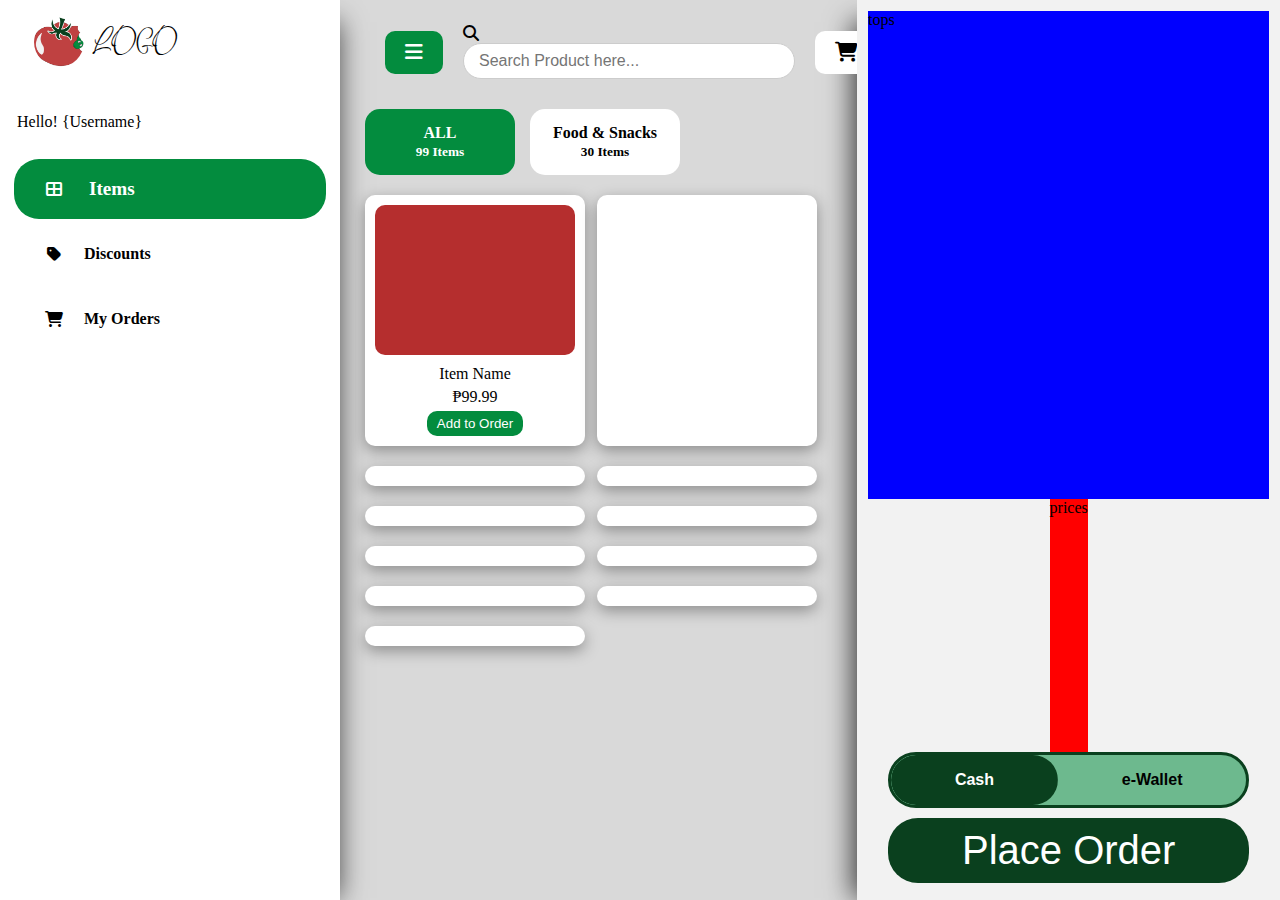
<file: index.html>
<!DOCTYPE html>
<html lang="en">
    <head>
        <meta charset="UTF-8">
        <meta name="viewport" content="width=device-width, initial-scale=1.0">
        <title>Home</title>
        <link rel="stylesheet" href="style/index.css">
        <link rel="stylesheet" href="https://cdnjs.cloudflare.com/ajax/libs/font-awesome/6.5.1/css/all.min.css">
        <script src="script/index.js" defer></script>
    </head>
    <body>
        <div class="body_container">
            <div class="side-bar"><!--Side bar for tabs-->
                <div class="logo-container">
                    <div class="logo-icon"></div>
                    <div class="logo-label">LOGO</div> 
                </div>
                <div class="username-container">
                        Hello! {Username}
                </div>
                <div class="tab-container">
                    <div class="tab active" data-target="items-content">
                        <div class="tab-icon">
                            <i class="fas fa-th-large"></i> 
                        </div>
                        <div class="tab-label">Items</div>
                    </div>
                    <div class="tab" data-target="discounts-content">
                        <div class="tab-icon"><i class="fas fa-tag"></i></div>
                        <div class="tab-label">Discounts</div>
                    </div>
                    <div class="tab" data-target="orders-content">
                        <div class="tab-icon"><i class="fas fa-shopping-cart"></i></div>
                        <div class="tab-label">My Orders</div>
                    </div>
                </div>
                <div class="side-bar"></div>
            </div>
            <div class="center-bar"><!--Main bar for for stuffs-->
                <div class="content-container active" id="items-content"><!--Items content-->
                    <div class="center-bar-header">
                        <div class="category-toggle active" onclick="toggleCategory()">
                            <i class="fas fa-bars"></i>
                        </div>
                        <div class="search-bar-container">
                            <i class="fas fa-search"></i>
                            <input type="text" placeholder="Search Product here...">
                        </div>
                        <div class="cart_toggle" onclick="toggleCart()">
                            <i class="fas fa-shopping-cart"></i>
                        </div>
                    </div>
                    <div class="center-bar-category-container active">
                        <div class="category-items-labels">
                            <div class="category active">ALL<br><small>99 Items</small></div>
                            <div class="category">Food & Snacks<br><small>30 Items</small></div>
                        </div>
                    </div>
                    <div class="center-bar-body-main-container">
                        <div class="item-card"><!--Item card can be multiplied-->
                            <div class="item-image"></div><!--Item image-->
                            <div class="item-details"><!--Items Details and action here-->
                                <div class="item-name">Item Name</div>
                                <div class="item-price">₱99.99</div>
                                <div class="div_button-container">
                                    <button class="add-to-order">Add to Order</button>
                                </div>
                            </div>
                        </div>
                        <script>
                            const centerBarBodyMainContainer = document.querySelector('.center-bar-body-main-container');
                            for (let i = 0; i < 10; i++) {
                                const itemCard = document.createElement('div');
                                itemCard.className = 'item-card';
                                centerBarBodyMainContainer.appendChild(itemCard);
                            }
                        </script>
                    </div>
                </div>
                <div class="content-container" id="discounts-content"><!--Discounts content-->
                    discount
                </div>
                <div class="content-container" id="orders-content"><!--My Orders content-->
                    my orders
                </div>
            </div>
            <div class="cart-bar active"><!--Side bar for Cart-->
                <div class="add-cart-container">
                    <div class="cart-top">tops</div>
                    <div class="cart-down">
                        <div class="total_container">
                            prices
                        </div>
                        <div class="payment_container">
                            <div class="box-toggle" onclick="togglePayment()">
                                <div class="cash-box active">
                                    Cash
                                </div>
                                <div class="ewallet-box">
                                    e-Wallet
                                </div>
                            </div>
                        </div>
                        <div class="order_container">
                            <button type="submit" class="order-button">Place Order</button>
                        </div>
                    </div>
                </div>
            </div> 
        </div>
    </body>
</html>
</file>
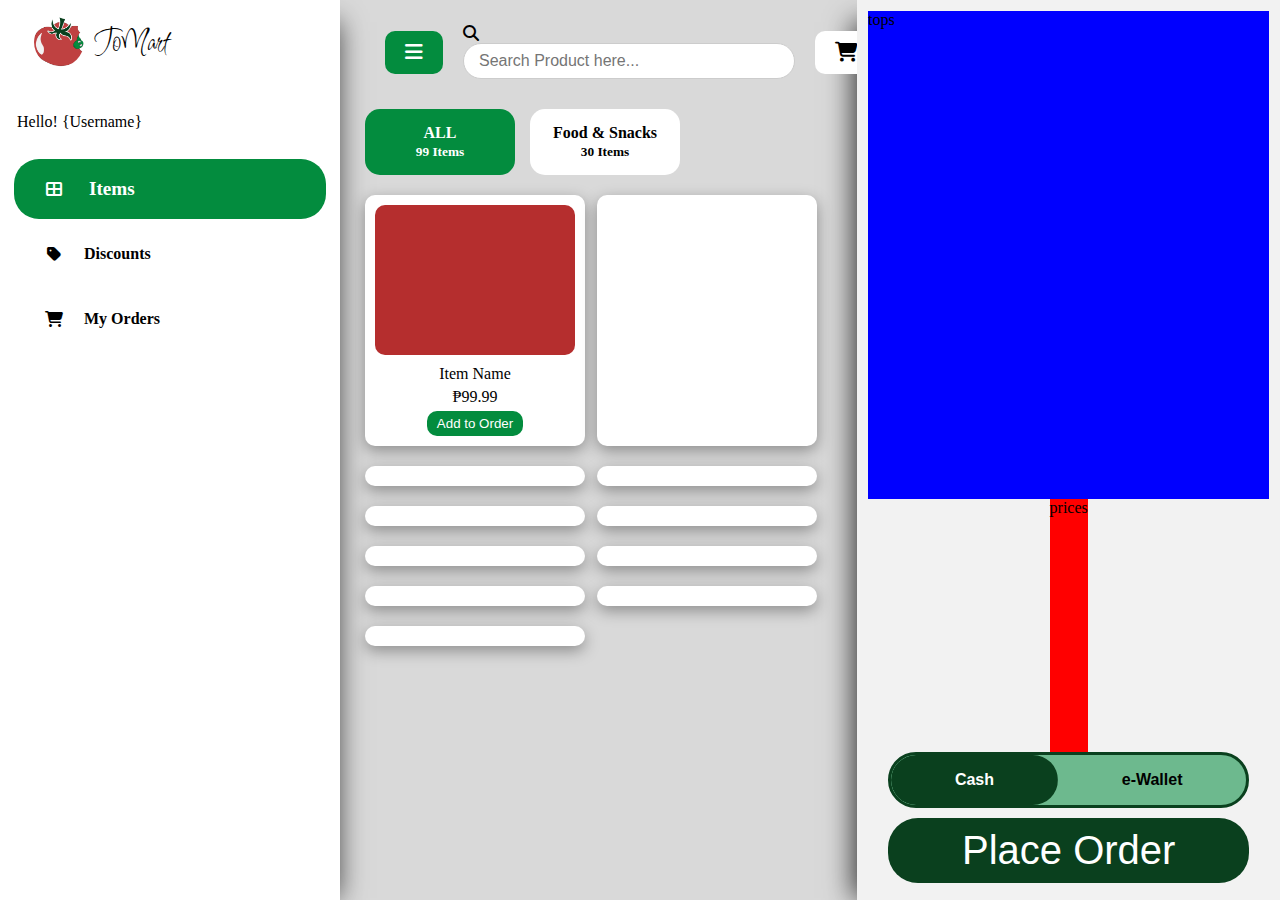
<file: html/index.html>
<!DOCTYPE html>
<html lang="en">
    <head>
        <meta charset="UTF-8">
        <meta name="viewport" content="width=device-width, initial-scale=1.0">
        <title>ToMart</title>
        <link rel="icon" href="../style/ToMart_Logo.png" type="image/x-icon">
        <link rel="stylesheet" href="../style/index.css">
        <link rel="stylesheet" href="https://cdnjs.cloudflare.com/ajax/libs/font-awesome/6.5.1/css/all.min.css">
        <script src="../script/index.js" defer></script>
    </head>
    <body>
        <div class="body_container">
            <div class="side-bar"><!--Side bar for tabs-->
                <div class="logo-container">
                    <div class="logo-icon"></div>
                    <div class="logo-label">ToMart</div> 
                </div>
                <div class="username-container">
                        Hello! {Username}
                </div>
                <div class="tab-container">
                    <div class="tab active" data-target="items-content">
                        <div class="tab-icon">
                            <i class="fas fa-th-large"></i> 
                        </div>
                        <div class="tab-label">Items</div>
                    </div>
                    <div class="tab" data-target="discounts-content">
                        <div class="tab-icon"><i class="fas fa-tag"></i></div>
                        <div class="tab-label">Discounts</div>
                    </div>
                    <div class="tab" data-target="orders-content">
                        <div class="tab-icon"><i class="fas fa-shopping-cart"></i></div>
                        <div class="tab-label">My Orders</div>
                    </div>
                </div>
                <div class="side-bar"></div>
            </div>
            <div class="center-bar"><!--Main bar for for stuffs-->
                <div class="content-container active" id="items-content"><!--Items content-->
                    <div class="center-bar-header">
                        <div class="category-toggle active" onclick="toggleCategory()">
                            <i class="fas fa-bars"></i>
                        </div>
                        <div class="search-bar-container">
                            <i class="fas fa-search"></i>
                            <input type="text" placeholder="Search Product here...">
                        </div>
                        <div class="cart_toggle" onclick="toggleCart()">
                            <i class="fas fa-shopping-cart"></i>
                        </div>
                    </div>
                    <div class="center-bar-category-container active">
                        <div class="category-items-labels">
                            <div class="category active">ALL<br><small>99 Items</small></div>
                            <div class="category">Food & Snacks<br><small>30 Items</small></div>
                        </div>
                    </div>
                    <div class="center-bar-body-main-container">
                        <div class="item-card"><!--Item card can be multiplied-->
                            <div class="item-image"></div><!--Item image-->
                            <div class="item-details"><!--Items Details and action here-->
                                <div class="item-name">Item Name</div>
                                <div class="item-price">₱99.99</div>
                                <div class="div_button-container">
                                    <button class="add-to-order">Add to Order</button>
                                </div>
                            </div>
                        </div>
                        <script>
                            const centerBarBodyMainContainer = document.querySelector('.center-bar-body-main-container');
                            for (let i = 0; i < 10; i++) {
                                const itemCard = document.createElement('div');
                                itemCard.className = 'item-card';
                                centerBarBodyMainContainer.appendChild(itemCard);
                            }
                        </script>
                    </div>
                </div>
                <div class="content-container" id="discounts-content"><!--Discounts content-->
                    discount
                </div>
                <div class="content-container" id="orders-content"><!--My Orders content-->
                    my orders
                </div>
            </div>
            <div class="cart-bar active"><!--Side bar for Cart-->
                <div class="add-cart-container">
                    <div class="cart-top">tops</div>
                    <div class="cart-down">
                        <div class="total_container">
                            prices
                        </div>
                        <div class="payment_container">
                            <div class="box-toggle" onclick="togglePayment()">
                                <div class="cash-box active">
                                    Cash
                                </div>
                                <div class="ewallet-box">
                                    e-Wallet
                                </div>
                            </div>
                        </div>
                        <div class="order_container">
                            <button type="submit" class="order-button">Place Order</button>
                        </div>
                    </div>
                </div>
            </div> 
        </div>
    </body>
</html>
</file>
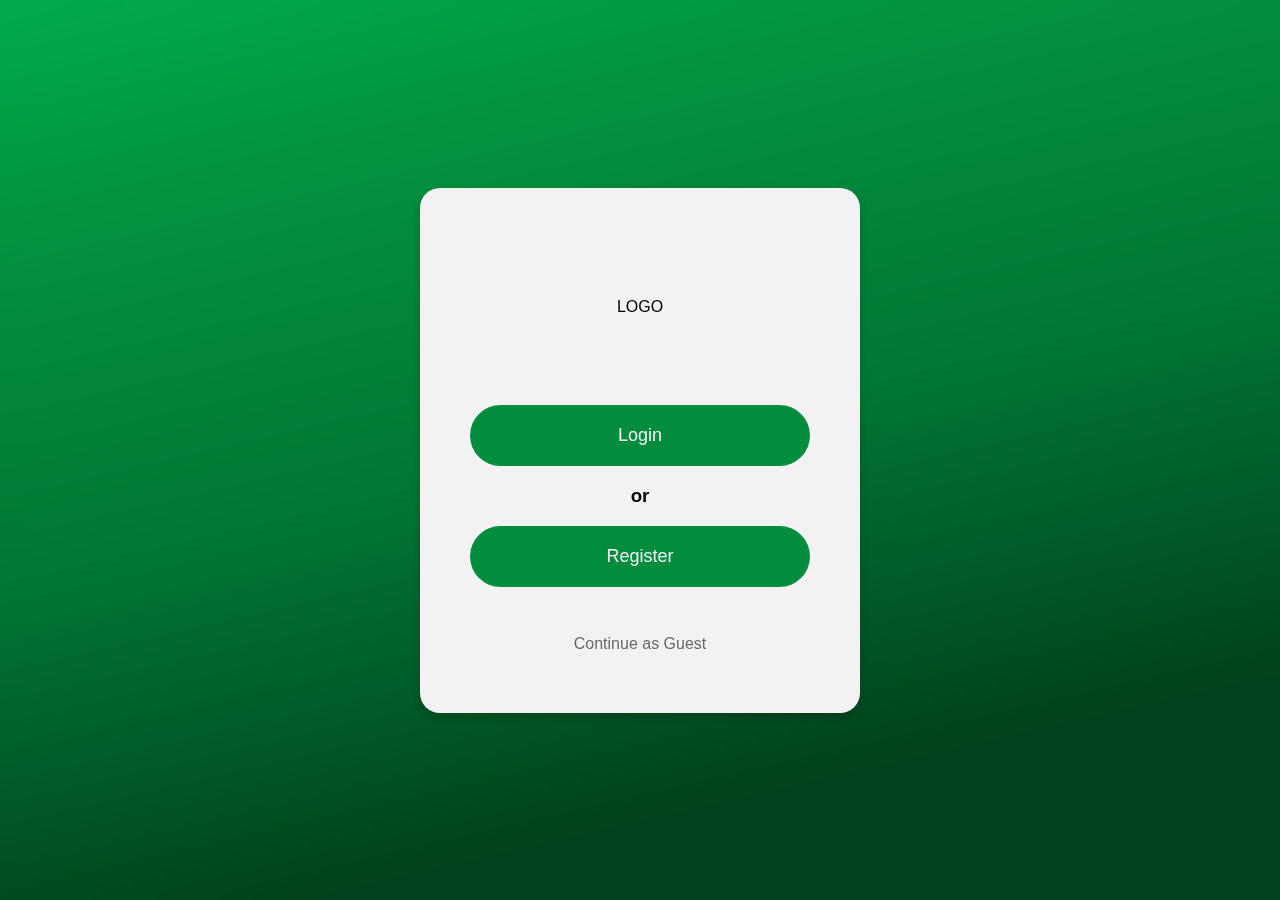
<file: login.html>
<!DOCTYPE html>
<html lang="en">
<head>
    <meta charset="UTF-8">
    <meta name="viewport" content="width=device-width, initial-scale=1.0">
    <title>ACCESS PORTAL</title>
    <link rel="stylesheet" href="style/portal.css">
    
    <link rel="stylesheet" href="https://cdnjs.cloudflare.com/ajax/libs/font-awesome/6.5.1/css/all.min.css">
    <script src="script/portal.js" defer></script>
</head>
<body>
    <div class="main_container">
        <div class="choice_container active_show">
            <div class="box">
                <div class="logo">
                    LOGO
                </div>
                <div class="choice">
                    <div class="choice_item" id="login_choice" onclick="toggleChoice('login')">Login</div>
                    <h3 style="user-select: none;">or</h3>
                    <div class="choice_item" id="register_choice" onclick="toggleChoice('register')">Register</div>
                </div>
                <a href="index.html" class="home_button">Continue as Guest</a>
            </div>
        </div>
        <div class="login_container">
            <div class="box">
                <div class="text_box">
                    <span class="label">Welcome</span>
                    <span class="sublabel">Login to your create account</span>
                </div>
                <div class="input_box">
                    <div class="input_field">
                        <label for="username"><i class="fas fa-user"></i></label>
                        <input type="text" id="username" placeholder="Enter your username" required>
                    </div>
                    <div class="input_field">
                        <label for="password"><i class="fas fa-lock"></i></label>
                        <input type="password" id="password" placeholder="Enter your password" required>
                    </div>
                    <button type="submit" class="choice_item submit_button" onclick="Checkstatus()">Login</button>
                </div>
                <div class="back_button" onclick="toggleChoice('choice')">Back</div>
            </div>
        </div>
        <div class="register_container">    
            <div class="box">
                <div class="text_box">
                    <span class="label">Welcome</span>
                    <span class="sublabel">Create your account</span>
                </div>
                <div class="input_box">
                    <div class="input_field">
                        <label for="username"><i class="fas fa-user"></i></label>
                        <input type="text" id="username" placeholder="Enter your username" required>
                    </div>
                    <div class="input_field">
                        <label for="email"><i class="fas fa-envelope"></i></label>
                        <input type="email" id="email" placeholder="Enter your email" required>
                    </div>
                    <div class="input_field">
                        <label for="password"><i class="fas fa-lock"></i></label>
                        <input type="password" id="password" placeholder="Enter your password" required>
                    </div>
                    <div class="input_field">
                        <label for="confirm_password"><i class="fas fa-lock"></i></label>
                        <input type="password" id="confirm_password" placeholder="Confirm your password" required>
                    </div>
                    <button type="submit" class="choice_item submit_button" onclick="Checkstatus()">Register</button>
                </div>
                <div class="back_button" onclick="toggleChoice('choice')">Back</div>
            </div>
        </div>
        <div class="status_container">
            <div class="box">
                <div class="text_box">
                    <span class="sublabel">NOTICE</span>
                    <div class="label_status">
                        <p>Button is pressed here</p>
                    </div>
                </div>
                <div class="back_button" onclick="Checkstatus()">Close Notice</div>
            </div>
        </div>
    </div>
</body>
</html>
</file>
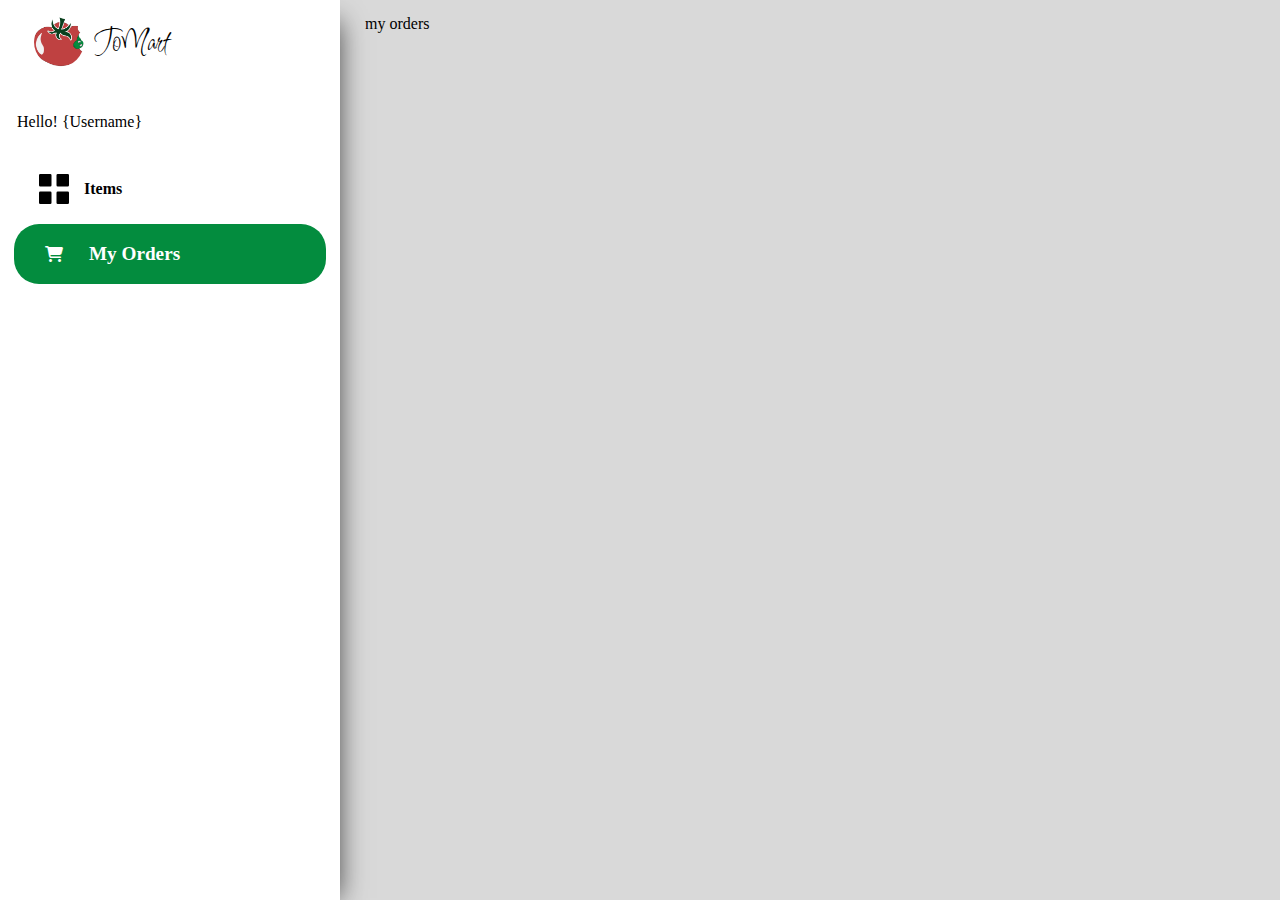
<file: html/account.html>
<!DOCTYPE html>
<html lang="en">
    <head>
        <meta charset="UTF-8">
        <meta name="viewport" content="width=device-width, initial-scale=1.0">
        <title>ToMart</title>
        <link rel="icon" href="../style/ToMart_Logo.png" type="image/x-icon">
        <link rel="stylesheet" href="../style/index.css">
        <link rel="stylesheet" href="https://cdnjs.cloudflare.com/ajax/libs/font-awesome/6.5.1/css/all.min.css">
        <script src="../script/ver2.js" defer></script>
    </head>
    <body>
        <div class="body_container">
            <div class="side-bar"><!--Side bar for tabs-->
                <div class="logo-container">
                    <div class="logo-icon"></div>
                    <div class="logo-label">ToMart</div> 
                </div>
                <div class="username-container">
                        Hello! {Username}
                </div>
                <div class="tab-container">
                    <div class="items-tab tab" onclick="toggleMenu('items')">
                        <div class="tab-icon">
                            <svg xmlns="http://www.w3.org/2000/svg" viewBox="0 0 1024 1024"><path fill="currentColor" d="M160 448a32 32 0 0 1-32-32V160.064a32 32 0 0 1 32-32h256a32 32 0 0 1 32 32V416a32 32 0 0 1-32 32zm448 0a32 32 0 0 1-32-32V160.064a32 32 0 0 1 32-32h255.936a32 32 0 0 1 32 32V416a32 32 0 0 1-32 32zM160 896a32 32 0 0 1-32-32V608a32 32 0 0 1 32-32h256a32 32 0 0 1 32 32v256a32 32 0 0 1-32 32zm448 0a32 32 0 0 1-32-32V608a32 32 0 0 1 32-32h255.936a32 32 0 0 1 32 32v256a32 32 0 0 1-32 32z"/></svg>
                        </div>
                        <div class="tab-label">Items</div>
                    </div>
                    <div class="order-tab tab active">
                        <div class="tab-icon"><i class="fas fa-shopping-cart"></i></div>
                        <div class="tab-label">My Orders</div>
                    </div>
                </div>
            </div>
            <div class="center-bar"><!--Main bar for for stuffs-->
                <div class="content-container active order-container"><!--My Orders content-->
                    my orders
                </div>
            </div>
        </div> 
    </body>
</html>
</file>
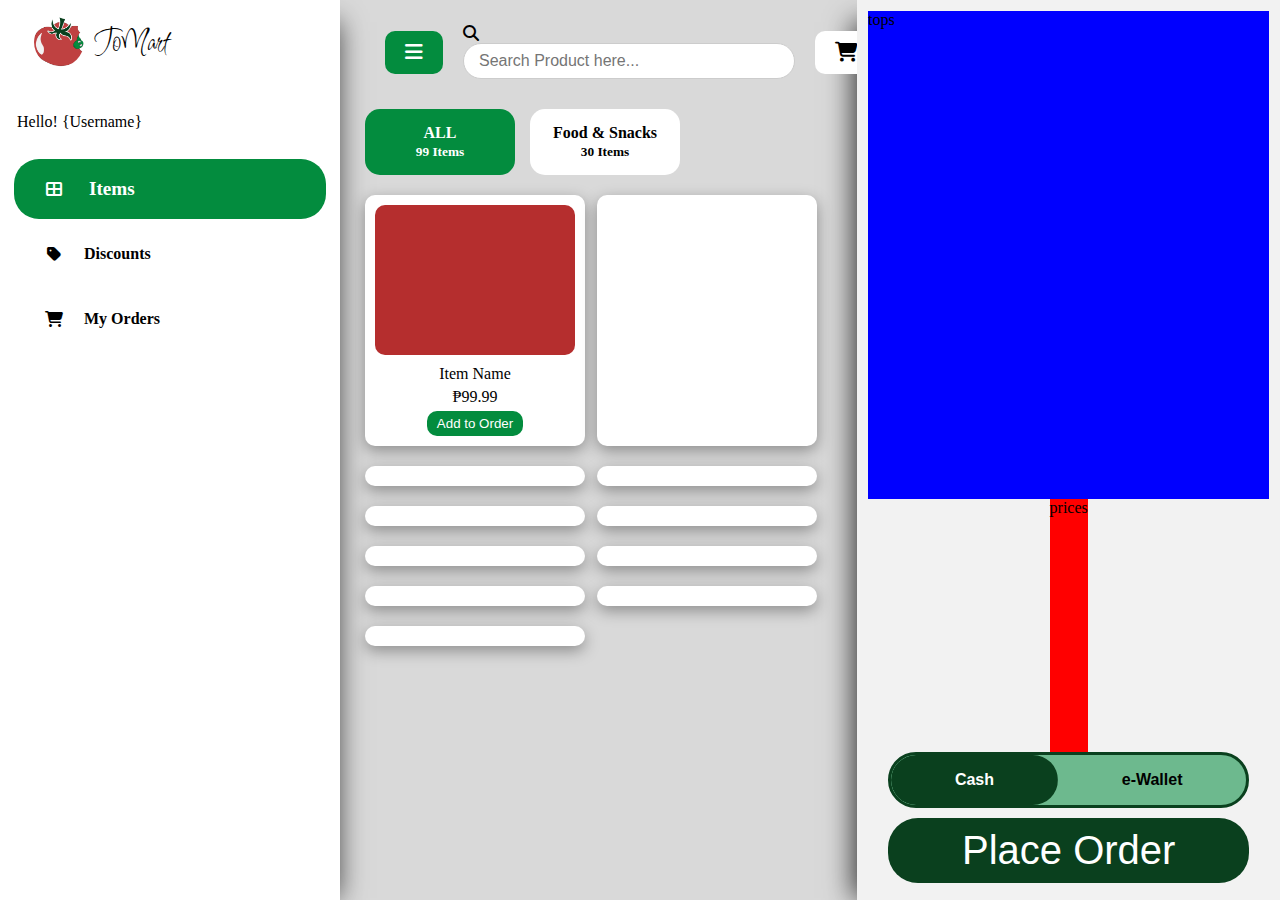
<file: html/admin.html>
<!DOCTYPE html>
<html lang="en">
    <head>
        <meta charset="UTF-8">
        <meta name="viewport" content="width=device-width, initial-scale=1.0">
        <title>ToMart</title>
        <link rel="icon" href="../style/ToMart_Logo.png" type="image/x-icon">
        <link rel="stylesheet" href="../style/index.css">
        <link rel="stylesheet" href="https://cdnjs.cloudflare.com/ajax/libs/font-awesome/6.5.1/css/all.min.css">
        <script src="../script/index.js" defer></script>
    </head>
    <body>
        <div class="body_container">
            <div class="side-bar"><!--Side bar for tabs-->
                <div class="logo-container">
                    <div class="logo-icon"></div>
                    <div class="logo-label">ToMart</div> 
                </div>
                <div class="username-container">
                        Hello! {Username}
                </div>
                <div class="tab-container">
                    <div class="tab active" data-target="items-content">
                        <div class="tab-icon">
                            <i class="fas fa-th-large"></i> 
                        </div>
                        <div class="tab-label">Items</div>
                    </div>
                    <div class="tab" data-target="discounts-content">
                        <div class="tab-icon">
                            <i class="fas fa-tag"></i>
                        </div>
                        <div class="tab-label">Discounts</div>
                    </div>
                    <div class="tab" data-target="orders-content">
                        <div class="tab-icon"><i class="fas fa-shopping-cart"></i></div>
                        <div class="tab-label">My Orders</div>
                    </div>
                </div>
                <div class="side-bar"></div>
            </div>
            <div class="center-bar"><!--Main bar for for stuffs-->
                <div class="content-container active" id="items-content"><!--Items content-->
                    <div class="center-bar-header">
                        <div class="category-toggle active" onclick="toggleCategory()">
                            <i class="fas fa-bars"></i>
                        </div>
                        <div class="search-bar-container">
                            <i class="fas fa-search"></i>
                            <input type="text" placeholder="Search Product here...">
                        </div>
                        <div class="cart_toggle" onclick="toggleCart()">
                            <i class="fas fa-shopping-cart"></i>
                        </div>
                    </div>
                    <div class="center-bar-category-container active">
                        <div class="category-items-labels">
                            <div class="category active">ALL<br><small>99 Items</small></div>
                            <div class="category">Food & Snacks<br><small>30 Items</small></div>
                        </div>
                    </div>
                    <div class="center-bar-body-main-container">
                        <div class="item-card"><!--Item card can be multiplied-->
                            <div class="item-image"></div><!--Item image-->
                            <div class="item-details"><!--Items Details and action here-->
                                <div class="item-name">Item Name</div>
                                <div class="item-price">₱99.99</div>
                                <div class="div_button-container">
                                    <button class="add-to-order">Add to Order</button>
                                </div>
                            </div>
                        </div>
                        <script>
                            const centerBarBodyMainContainer = document.querySelector('.center-bar-body-main-container');
                            for (let i = 0; i < 10; i++) {
                                const itemCard = document.createElement('div');
                                itemCard.className = 'item-card';
                                centerBarBodyMainContainer.appendChild(itemCard);
                            }
                        </script>
                    </div>
                </div>
                <div class="content-container" id="discounts-content"><!--Discounts content-->
                    discount
                </div>
                <div class="content-container" id="orders-content"><!--My Orders content-->
                    my orders
                </div>
            </div>
            <div class="cart-bar active"><!--Side bar for Cart-->
                <div class="add-cart-container">
                    <div class="cart-top">tops</div>
                    <div class="cart-down">
                        <div class="total_container">
                            prices
                        </div>
                        <div class="payment_container">
                            <div class="box-toggle" onclick="togglePayment()">
                                <div class="cash-box active">
                                    Cash
                                </div>
                                <div class="ewallet-box">
                                    e-Wallet
                                </div>
                            </div>
                        </div>
                        <div class="order_container">
                            <button type="submit" class="order-button">Place Order</button>
                        </div>
                    </div>
                </div>
            </div> 
        </div> 
        <script>
            // Save active tab to localStorage
            const tabs = document.querySelectorAll('.tab');
            tabs.forEach(tab => {
                tab.addEventListener('click', () => {
                    const target = tab.getAttribute('data-target');
                    localStorage.setItem('activeTab', target);
                });
            });

            // Restore active tab on page load
            document.addEventListener('DOMContentLoaded', () => {
                const activeTab = localStorage.getItem('activeTab') || 'items-content';
                tabs.forEach(tab => {
                    const target = tab.getAttribute('data-target');
                    const content = document.getElementById(target);
                    if (target === activeTab) {
                        tab.classList.add('active');
                        content.classList.add('active');
                    } else {
                        tab.classList.remove('active');
                        content.classList.remove('active');
                    }
                });
            });
        </script>
    </body>
</html>
</file>
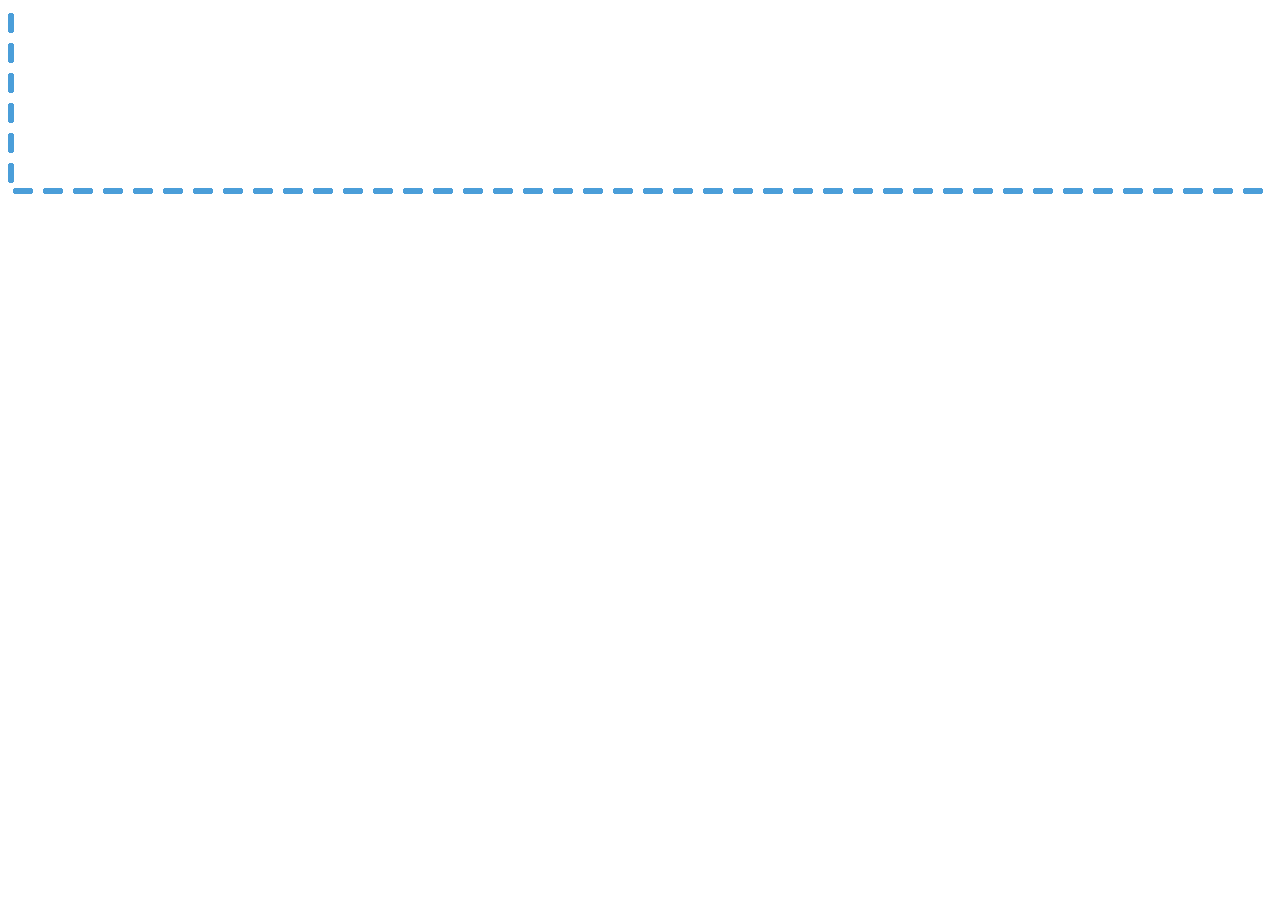
<file: html/dash.html>
<!DOCTYPE html>
<html lang="en">
<head>
    <meta charset="UTF-8">
    <meta name="viewport" content="width=device-width, initial-scale=1.0">
    <title>Document</title>
    <style>
        .dashed-line {
            --s:15px; /* control the space between dashes */

            width: 6px;
            height: 180px;
            background: 
            radial-gradient(circle closest-side,#4b9ed9 98%,#0000) 0 0/100% var(--s),
            linear-gradient(#4b9ed9 50%, #0000 0) 0 calc(var(--s)/2)/100% calc(2*var(--s));
            }

            .dashed-line-alt {
            --s:15px;

            height: 6px;
            background: 
            radial-gradient(circle closest-side,#4b9ed9 98%,#0000) 0 0/var(--s) 100%,
            linear-gradient(90deg,#4b9ed9 50%, #0000 0) calc(var(--s)/2) 0/calc(2*var(--s)) 100%;
            }
    </style>
</head>
<body>
    <div class="dashed-line"></div>
    <div class="dashed-line-alt"></div>
</body>
</html>
</file>
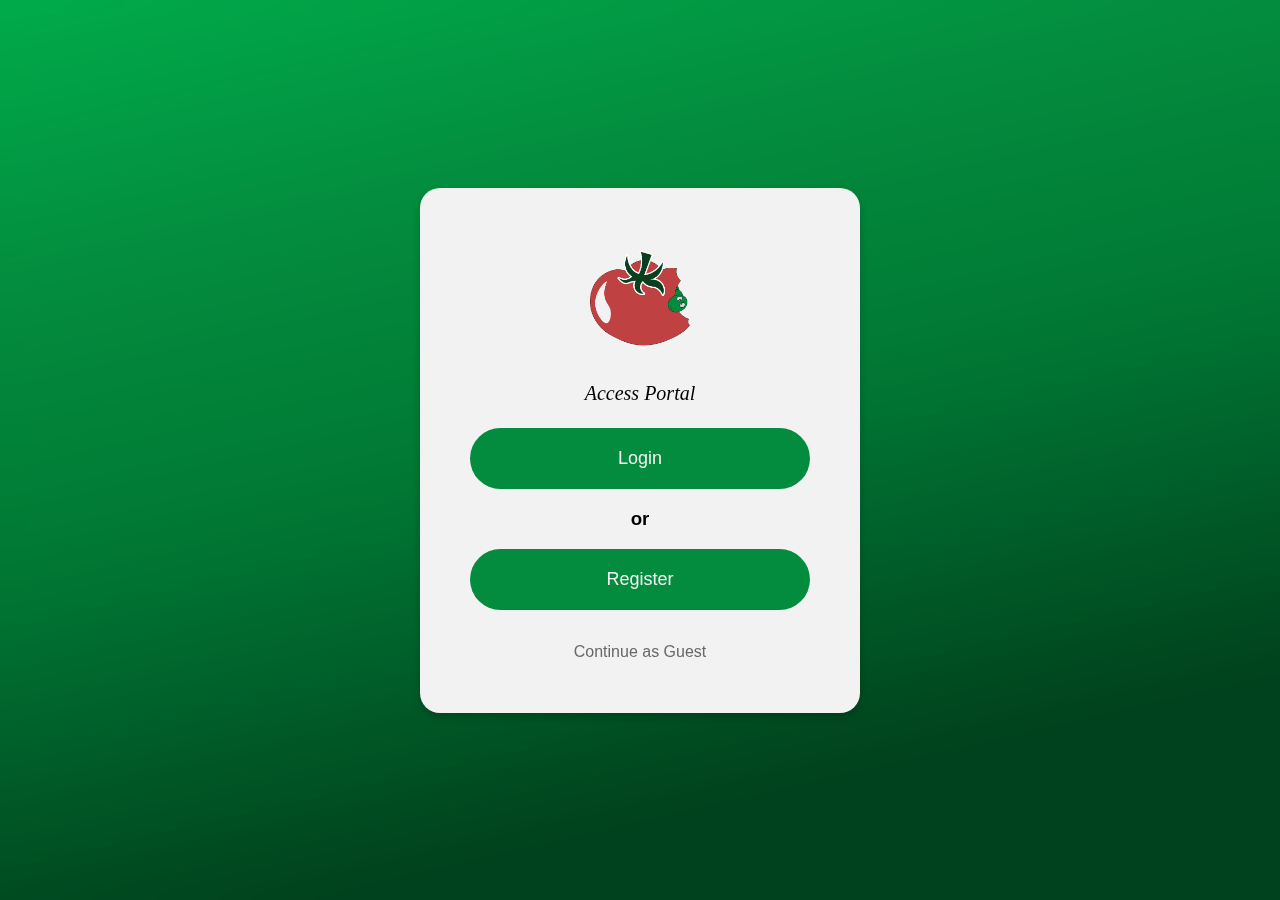
<file: html/login.html>
<!DOCTYPE html>
<html lang="en">
<head>
    <meta charset="UTF-8">
    <meta name="viewport" content="width=device-width, initial-scale=1.0">
    <title>ACCESS PORTAL</title>
    <link rel="icon" href="../style/ToMart_Logo.png" type="image/x-icon">
    <link rel="stylesheet" href="../style/portal.css">
    <script src="https://www.google.com/recaptcha/enterprise.js?render=6LeD9xcrAAAAABd3Q1NbdwgV0iF4Adpj1NNzFlC1"></script>
    <link rel="stylesheet" href="https://cdnjs.cloudflare.com/ajax/libs/font-awesome/6.5.1/css/all.min.css">
    <script src="../script/portal.js" defer></script>
</head>
<body>
    <div class="main_container">

        <div class="choice_container active_show">
            <div class="box">
                <div class="logo">
                    <div class="logo_icon"></div>
                </div>
                <div class="sublabel">Access Portal</div>
                <div class="choice">
                    <div class="choice_item" id="login_choice" onclick="toggleChoice('login')">Login</div>
                    <h3 style="user-select: none;">or</h3>
                    <div class="choice_item" id="register_choice" onclick="toggleChoice('register')">Register</div>
                </div>
                <a href="index.html" class="home_button">Continue as Guest</a>
            </div>
        </div>
        <div class="recaptcha_container">
            <div class="box">
                recaptcha
                <!--Recaptcha for .php layout-->
            </div>
        </div>
        <div class="login_container">
            <div class="box">
                <div class="text_box">
                    <span class="label">Welcome</span>
                    <span class="sublabel">Login to your create account</span>
                </div> 
                <div class="input_box">
                    <div class="input_field">
                        <label for="username"><i class="fas fa-user"></i></label>
                        <input type="text" id="username" placeholder="Enter your username" required>
                    </div>
                    <div class="input_field">
                        <label for="password"><i class="fas fa-lock"></i></label>
                        <input type="password" id="password" placeholder="Enter your password" required>
                    </div>
                    <button type="submit" class="choice_item submit_button" onclick="Checkstatus();">Login</button>
                </div>
                <div class="back_button" onclick="toggleChoice('choice')">Back</div>
            </div>
        </div>
        <div class="register_container">    
            <div class="box">
                <div class="text_box">
                    <span class="label">Welcome</span>
                    <span class="sublabel">Create your account</span>
                </div>
                <div class="input_box">
                    <div class="input_field">
                        <label for="username"><i class="fas fa-user"></i></label>
                        <input type="text" id="username" placeholder="Enter your username" required>
                    </div>
                    <div class="input_field">
                        <label for="email"><i class="fas fa-envelope"></i></label>
                        <input type="email" id="email" placeholder="Enter your email" required>
                    </div>
                    <div class="input_field">
                        <label for="password"><i class="fas fa-lock"></i></label>
                        <input type="password" id="password" placeholder="Enter your password" required>
                    </div>
                    <div class="input_field">
                        <label for="confirm_password"><i class="fas fa-lock"></i></label>
                        <input type="password" id="confirm_password" placeholder="Confirm your password" required>
                    </div>
                    <button type="submit" class="choice_item submit_button" onclick="Checkstatus()">Register</button>
                </div>
                <div class="back_button" onclick="toggleChoice('choice')">Back</div>
            </div>
        </div>
        <div class="status_container">
            <div class="box">
                <div class="text_box">
                    <span class="sublabel">NOTICE</span>
                    <div class="label_status">
                        <p>Button is pressed here</p>
                    </div>
                </div>
                <div class="back_button" onclick="Checkstatus()">Close Notice</div>
            </div>
        </div>
    </div>
</body>
</html>
</file>
<file: style/index.css>
@import url('https://fonts.googleapis.com/css2?family=Inspiration&display=swap');
* {
    --sb-track-color: #232e33;
    --sb-thumb-color: #6baf8d;
    --sb-size: 1px;
}

::-webkit-scrollbar {
    width: var(--sb-size);
    height: var(--sb-size); /* Added for horizontal scrolling */
}

::-webkit-scrollbar-track {
    background: var(--sb-track-color);
    border-radius: 1px;
}

::-webkit-scrollbar-thumb {
    background: var(--sb-thumb-color);
    border-radius: 1px;
}

body {
    margin: 0;
    padding: 0;
    background-color: #D9D9D9;
}
.body_container {
    display: flex;
    height: 100vh;
}
    .side-bar {
        width: 340px;
        background-color: white;
        display: flex;
            align-items: center;
            flex-direction: column;
            gap: 20px;
            box-shadow: 10px 10px 26px -12px rgba(0,0,0,0.75);
    }
        .logo-container {
            display: flex;
            user-select: none;
            gap: 10px;
            width: 80%;
            padding: 5%;
        }  
            .logo-icon {
                width: 50px;
                aspect-ratio: 1/1;
                background-image: url(../style/ToMart_Logo.png); /* Placeholder for icon */
                background-position: center;
                background-size: cover; /* Ensured icon covers the area */
                border-radius: 50%;
            }
            .logo-label {
                display: flex;
                    align-items: center;
                font-family: "Inspiration", cursive; /* Ensure the font matches the target style */
                font-size: 2rem; /* Adjust font size for better visibility */
                font-weight: normal; /* Ensure the font weight aligns with the target */
            }
        .username-container{
            user-select: none;
            width: 90%;
            padding: 2.5%;
            display: flex;
                align-items: center;
                justify-content: flex-start;
        }
        .tab-container{
            width: 100%;
            display: flex;
                flex-direction: column;
                align-items: center;
                gap: 5px;
        }
            .tab {
                width: 80%; /* Adjusted width */
                padding: 10px 20px 10px 20px; /* Adjusted padding for better spacing */
                display: grid;
                user-select: none;
                grid-template-columns: 40px auto; /* Adjusted grid for icon and label */
                align-items: center; /* Center content vertically */
                border-radius: 25px; /* Adjusted border-radius for smoother edges */
                gap: 10px; /* Adjusted gap between icon and label */
            }
                .tab-label {
                    font-size: medium; /* Adjusted font size */
                    font-weight: bold; /* Ensured label stands out */
                }
                .tab-icon {
                    width: 40px; /* Adjusted size for the icon */
                    height: 40px; /* Ensured square aspect ratio */
                    display: flex;
                        align-items: center;
                        justify-content: center;
                    border-radius: 50%; /* Circular icon */
                }
                    .tab-icon i {
                        font-size: 100%;
                    }
                .tab:hover{
                    cursor: pointer;
                    background-color: #0A401E;
                    color: white;
                    transition: .5s;
                    gap: 15px;
                }
                .tab.active{
                    background-color: #038C3E;
                    color: white;
                    gap: 15px;
                }
                    .tab.active .tab-label {
                        font-size: larger;
                    }
                .tab:hover .tab-label {
                    font-size: larger;
                }
    .center-bar{
        flex-grow: 3;
        padding: 15px 25px;
        overflow-x: hidden;
    }
    .content-container {
        display: none;
        opacity: 0;
        transform: translateY(20px); /* Start slightly below */
        transition: opacity 0.5s ease, transform 0.5s ease;
    }
    .content-container.active {
        display: block;
        opacity: 1;
        transform: translateY(0); /* Move to original position */
    }
    .content-container.exiting {
        opacity: 0;
        transform: translateX(100%); /* Exit to the right */
        transition: opacity 0.5s ease, transform 0.5s ease;
    }
        .center-bar-header {
            padding: 10px 20px;
            border-radius: 10px;
            display: flex;
                gap: 20px;
                align-items: center;
        }
            .category-toggle {
                padding: 10px 20px;
                background-color: white;
                border-radius: 10px;
                user-select: none;
                font-size: 20px;
                cursor: pointer;
                font-weight: bold;
            }
            .category-toggle.active {
                background-color: #038C3E;
                color: white;
            }
                .category-toggle.active i {
                    font-size: 20px;
                }
            .search-bar-container{
                user-select: none;
            }
            .search-bar-container input {
                width: 300px;
                padding: 8px 15px;
                border-radius: 20px;
                border: 1px solid #ccc;
                font-size: 16px;
            }
        .center-bar-category-container {
            display: none;
            
        }
            @keyframes scale-out-ver-top {
                0% {
                    transform: scaleY(1);
                    transform-origin: top;
                    opacity: 1;
                }
                100% {
                    transform: scaleY(0.8); /* Slightly shrink for smoother effect */
                    transform-origin: top;
                    opacity: 0; /* Fade out for smoothness */
                }
            }
            @keyframes scale-in-ver-top {
                0% {
                    transform: scaleY(0.8); /* Start slightly shrunk */
                    transform-origin: top;
                    opacity: 0; /* Fade in for smoothness */
                }
                100% {
                    transform: scaleY(1);
                    transform-origin: top;
                    opacity: 1;
                }
            }
            .center-bar-category-container.active {
                display: block;
                animation: scale-in-ver-top 0.4s ease-in-out both; /* Adjusted duration and easing */
            }
            .center-bar-category-container.exiting {
                display: block;
                animation: scale-out-ver-top 0.4s ease-in-out both; /* Adjusted duration and easing */
            }
            .category-items-labels{
                display: flex;
                gap: 15px;
                margin-top: 20px;
            }
        
            .category {
                padding: 15px;
                background-color: white;
                border-radius: 15px;
                width: 120px;
                text-align: center;
                font-weight: bold;
                cursor: pointer;
                user-select: none;
            }
            
            .category.active {
                background-color: #038C3E;
                color: white;
            }
        .cart_toggle{
            padding: 10px 20px;
            background-color: white;
            border-radius: 10px;
            user-select: none;
            font-size: 20px;
            cursor: pointer;
            font-weight: bold;
        }
            .cart_toggle.active {
                background-color: #038C3E;
                color: white;
            }
        .center-bar-body-main-container {
            display: grid;
            grid-template-columns: repeat(auto-fill, minmax(200px, 1fr));
            gap: 20px;
            margin-top: 20px;
            width: 95%;
            justify-content: space-evenly; /* Ensures consistent gaps between items */
        }
            .item-card {
            background-color: white;
            border-radius: 10px;
            padding: 10px;
            width: 200px;
            box-shadow: rgba(0, 0, 0, 0.35) 0px 5px 15px;
            flex-shrink: 0; /* Prevents shrinking when the cart is hidden */
            }
            
            .item-image {
            width: 100%;
            height: 150px;
            background-color: #B52E2E;
            border-radius: 10px;
            }
            
            .item-details {
            margin-top: 10px;
            display: flex;
            flex-direction: column;
            gap: 5px;
            align-items: center;
            }
            
            .add-to-order {
            padding: 5px 10px;
            background-color: #038C3E;
            color: white;
            border: none;
            border-radius: 10px;
            cursor: pointer;
            }
            
    .cart-bar {
        width: 500px;
        background-color: #F2F2F2;
        box-shadow: -16px 10px 26px -12px rgba(0,0,0,0.75);     
    }
        .cart-bar.exit {
            animation: slow-exit 0.5s ease-in-out forwards; /* Adjusted duration and easing */
        }
            @keyframes slow-exit {
                0% {
                    width: 500px; /* Start with full width */
                    opacity: 1;
                }
                100% {
                    width: 0; /* Gradually reduce width to 0 */
                    opacity: 0;
                }
            }
        .cart-bar.active {
            animation: slow-enter 0.5s ease-in-out forwards; /* Adjusted duration and easing */
        }
            @keyframes slow-enter {
                0% {
                    width: 0; /* Start with width 0 */
                    opacity: 0;
                }
                100% {
                    width: 500px; /* Gradually increase to full width */
                    opacity: 1;
                }
                
            }
        .add-cart-container {
            padding: 2.5% 2.5% 0 2.5%;
            width: 95%;
            height: 98%;
            display: flex;
                flex-direction: column;
                justify-content: center;
        }
            .cart-top {
                flex-grow: 4;
                background-color: blue;
            }   
            .cart-down{ 
                flex-grow: 2;
                display: flex;
                    flex-direction: column;
                    align-items: center;
            }   
                .total_container {
                    background-color: red;
                    flex-grow: 5;
                }
                .payment_container{
                    display: flex;
                        justify-content: center;
                        align-items: center;
                    width: 90%;
                }
                    .box-toggle{
                        width: 100%;
                        background-color: #038c3e8e;
                        height: 50px;
                        border-radius: 30px;
                        overflow: hidden;
                        font-family: Arial, Helvetica, sans-serif;
                        border: solid #0A401E;
                        display: flex;
                            justify-content: space-around;
                            align-items: center;
                    }
                        .box-toggle:hover{
                            cursor: pointer;
                            user-select: none;
                        }
                        .cash-box{
                            flex-grow: 1;
                            height: 100%;
                            width: auto;
                            background: linear-gradient(90deg, rgba(65,165,146,0) 0%, rgba(46,130,106,0) 31%, rgba(10,64,30,1) 53%, rgba(10,64,30,1) 100%);
                            background-size: 1000%;
                            background-position: left;
                            transition: 1s;
                            font-weight: bolder;
                            display: flex;
                                justify-content: center;
                                align-items: center;
                        }
                            .cash-box.active{
                                background: linear-gradient(90deg, rgba(65,165,146,0) 0%, rgba(46,130,106,0) 31%, rgba(10,64,30,1) 53%, rgba(10,64,30,1) 100%);
                                background-size: 1000%;
                                background-position: right;
                                transition: 1s;
                                color: white;
                                border-radius: 30px;
                            }
                        .ewallet-box{
                            display: flex;
                                justify-content: center;
                                align-items: center;
                            flex-grow: 1;
                            height: 100%;
                            font-weight: bolder;
                            width: auto;
                            transition: 1s;
                            background: linear-gradient(270deg, rgba(65,165,146,0) 0%, rgba(46,130,106,0) 31%, rgba(10,64,30,1) 53%, rgba(10,64,30,1) 100%);
                            background-size: 1000%;
                            background-position: right;
                        }
                            .ewallet-box.active{
                                transition: 1s;
                                color: white;
                                background: linear-gradient(270deg, rgba(65,165,146,0) 0%, rgba(46,130,106,0) 31%, rgba(10,64,30,1) 53%, rgba(10,64,30,1) 100%);
                                background-size: 1000%;
                                border-radius: 30px;
                                background-position: left;
                            }
                .order_container{
                    padding: 2.5% 5%;
                    width: 90%;
                    display: flex;
                        justify-content: center;
                        align-items: center;
                }
                    .order-button{
                        width: 100%;
                        height: auto;
                        padding: 10px;
                        background-color: #0A401E;
                        color: white;
                        border-radius: 30px;
                        font-size: 40px;
                        border:none;
                    }
                    .order-button:hover{
                        cursor: pointer;
                        background-color: #038C3E;
                        transition: .5s;
                    }
</file>
<file: style/portal.css>
* {
    --sb-track-color: #232e33;
    --sb-thumb-color: #6baf8d;
    --sb-size: 1px;
}

::-webkit-scrollbar {
    width: var(--sb-size);
    height: var(--sb-size); /* Added for horizontal scrolling */
}

::-webkit-scrollbar-track {
    background: var(--sb-track-color);
    border-radius: 1px;
}

::-webkit-scrollbar-thumb {
    background: var(--sb-thumb-color);
    border-radius: 1px;
}

html,body{
    /* background: #00421d; */
    background: linear-gradient(347deg, rgba(0, 66, 29, 1) 19%, rgba(0, 120, 52, 1) 52%, rgba(3, 140, 62, 1) 75%, rgba(0, 171, 74, 1) 100%);
    /* background: linear-gradient(347deg,rgba(82, 0, 10, 1) 19%, rgba(140, 0, 16, 1) 52%, rgba(199, 0, 23, 1) 75%, rgba(252, 0, 29, 1) 100%); */
    font-family: Arial, sans-serif;
    margin: 0;
    padding: 0;
    height: 100%;
}
.main_container{
    height: 100%;
    backdrop-filter: blur(10px);
    display: flex;
        justify-content: center;
        align-items: center;
}
    .box {
        width: auto;
        aspect-ratio: 2/2.5;
        padding: 50px;
        background-color: #F2F2F2;
        display: flex;
            flex-direction: column;
            justify-content: space-around;
            align-items: center;
            border-radius: 20px;
            gap: 20px;
            box-shadow: 0 4px 8px rgba(0, 0, 0, 0.2);
    }
        .home_button {
            text-decoration: none;
            color: #686868;
            margin-top: 10px;
            user-select: none;
        }
        .logo{
            user-select: none;
            /* background-color: #d3d3d3; */
            width: 120px;
            aspect-ratio: 1/1;
            display: flex;
                justify-content: center;
                align-items: center;
                border-radius: 50%;   
        }
            .logo_icon{
                background-image: url(../style/ToMart_Logo.png);
                background-position: center;
                background-size: contain;
                width: 100px;
                aspect-ratio: 1/1;
            }
        .choice{
            height: auto;
            display: flex;
                flex-direction: column;
                justify-content: center;
                align-items: center;
        }
            .choice_item {
                user-select: none;
                display: flex;
                    justify-content: center;
                    align-items: center;
                    gap: 10px;
                color: #F2F2F2;
                font-size: large;
                width: 300px;
                padding: 20px;
                border-radius: 50px;
                background-color: #038C3E
            }
                .choice_item:hover {
                    background-color: #00752E;
                    cursor: pointer;
                }
/* JS CODE PARTNER SHIP HERE*/
.choice_container, .login_container, .register_container, .status_container{
    display: none;
}
    .deactive_show{
        display: block;
        animation: slide-out-blurred-top 0.45s cubic-bezier(0.755, 0.050, 0.855, 0.060) both;
    }
    .active_show{
        display: block;
        animation: slide-in-blurred-bottom 0.6s cubic-bezier(0.230, 1.000, 0.320, 1.000) both;
    }
    @keyframes slide-out-blurred-top {
        0% {
          transform: translateY(0) scaleY(1) scaleX(1);
          transform-origin: 50% 0%;
          filter: blur(0);
          opacity: 1;
        }
        100% {
          transform: translateY(-1000px) scaleY(2) scaleX(0.2);
          transform-origin: 50% 0%;
          filter: blur(40px);
          opacity: 0;
        }
    }
    @keyframes slide-in-blurred-bottom {
        0% {
            transform: translateY(1000px) scaleY(2.5) scaleX(0.2);
            transform-origin: 50% 100%;
            filter: blur(40px);
            opacity: 0;
        }
        100% {
            transform: translateY(0) scaleY(1) scaleX(1);
            transform-origin: 50% 50%;
            filter: blur(0);
            opacity: 1;
        }
    }
.show_status{
    display: block;
    animation: swing-in-left-fwd 0.5s cubic-bezier(0.175, 0.885, 0.320, 1.275) both;
}    
    @keyframes swing-in-left-fwd {
        0% {
        transform: rotateY(100deg);
        transform-origin: left;
        opacity: 0;
        }
        100% {
        transform: rotateY(0);
        transform-origin: left;
        opacity: 1;
        }
    }
.exit_status{
    display: block;
    animation: swing-out-left-bck 0.45s cubic-bezier(0.600, -0.280, 0.735, 0.045) both;
}
    @keyframes swing-out-left-bck {
        0% {
          transform: rotateY(0);
          transform-origin: left;
          opacity: 1;
        }
        100% {
          transform: rotateY(100deg);
          transform-origin: left;
          opacity: 0;
        }
      }
  
/* JS CODE PARTNER SHIP HERE*/
.text_box{
    display: flex;
        flex-direction: column;
        justify-content: center;
        align-items: center;
}
    .label {
        user-select: none;
        font-family:  'Times New Roman', Times, serif;
        font-size: 60px;
        font-style: italic;
    }
    .sublabel {
        user-select: none;
        font-family:  'Times New Roman', Times, serif;
        font-size: 20px;
        font-style: italic;
    }
.input_box{
    display: flex;
        flex-direction: column;
        justify-content: center;
        align-items: center;
        gap: 20px;
    padding-bottom: 20px;
} 
    .back_button {
        user-select: none;
        color: #686868;
        margin-top: 10px;
        text-decoration: none;
    }
    .submit_button{
        user-select: none;
        cursor: pointer;
        border: none;
    }
.input_field{
    user-select: none;
    width: 300px;
    height: 50px;
    border-radius: 50px;
    padding: 0 15px;
    border: none;
    font-size: large;
    background-color: #FFF;
    display: flex;
        align-items: center;
        box-shadow: 0 4px 8px rgba(0, 0, 0, 0.2);
        gap: 10px;
}
    .input_field input {
        flex-grow: 1;
        border: none;
        outline: none;
        color: #333;
        background-color: transparent;
        padding: 0;
        height: 100%;
    }

    .input_field input::placeholder {
        color: #aaa;
        font-style: italic;
    }

    .input_field input:focus {
        outline: none;  
    }

    .input_field input:disabled {
        background-color: #f5f5f5;
        color: #999;
        cursor: not-allowed;
    }

    .input_field input:read-only {
        background-color: #e9e9e9;
        color: #666;
        cursor: default;
    }
/* Status Box */
.label_status{
    user-select: none;
    font-family:  'Times New Roman', Times, serif;
    max-width: 200px;
}
/* Status Box */

/* recaptcha */
.recaptcha_container{
    display: none;
}
.show_recaptcha{
    display: block;
    animation: swing-in-right-fwd 0.5s cubic-bezier(0.175, 0.885, 0.320, 1.275) both;
}
    @keyframes swing-in-right-fwd {
        0% {
        transform: rotateY(-100deg);
        transform-origin: right;
        opacity: 0;
        }
        100% {
        transform: rotateY(0);
        transform-origin: right;
        opacity: 1;
        }
    }
.exit_recaptcha{
    display: block;
    animation: swing-out-right-bck 0.45s cubic-bezier(0.600, -0.280, 0.735, 0.045) both;
}
    @keyframes swing-out-right-bck {
        0% {
        transform: rotateY(0);
        transform-origin: right;
        opacity: 1;
        }
        100% {
        transform: rotateY(-100deg);
        transform-origin: right;
        opacity: 0;
        }
    }
</file>
